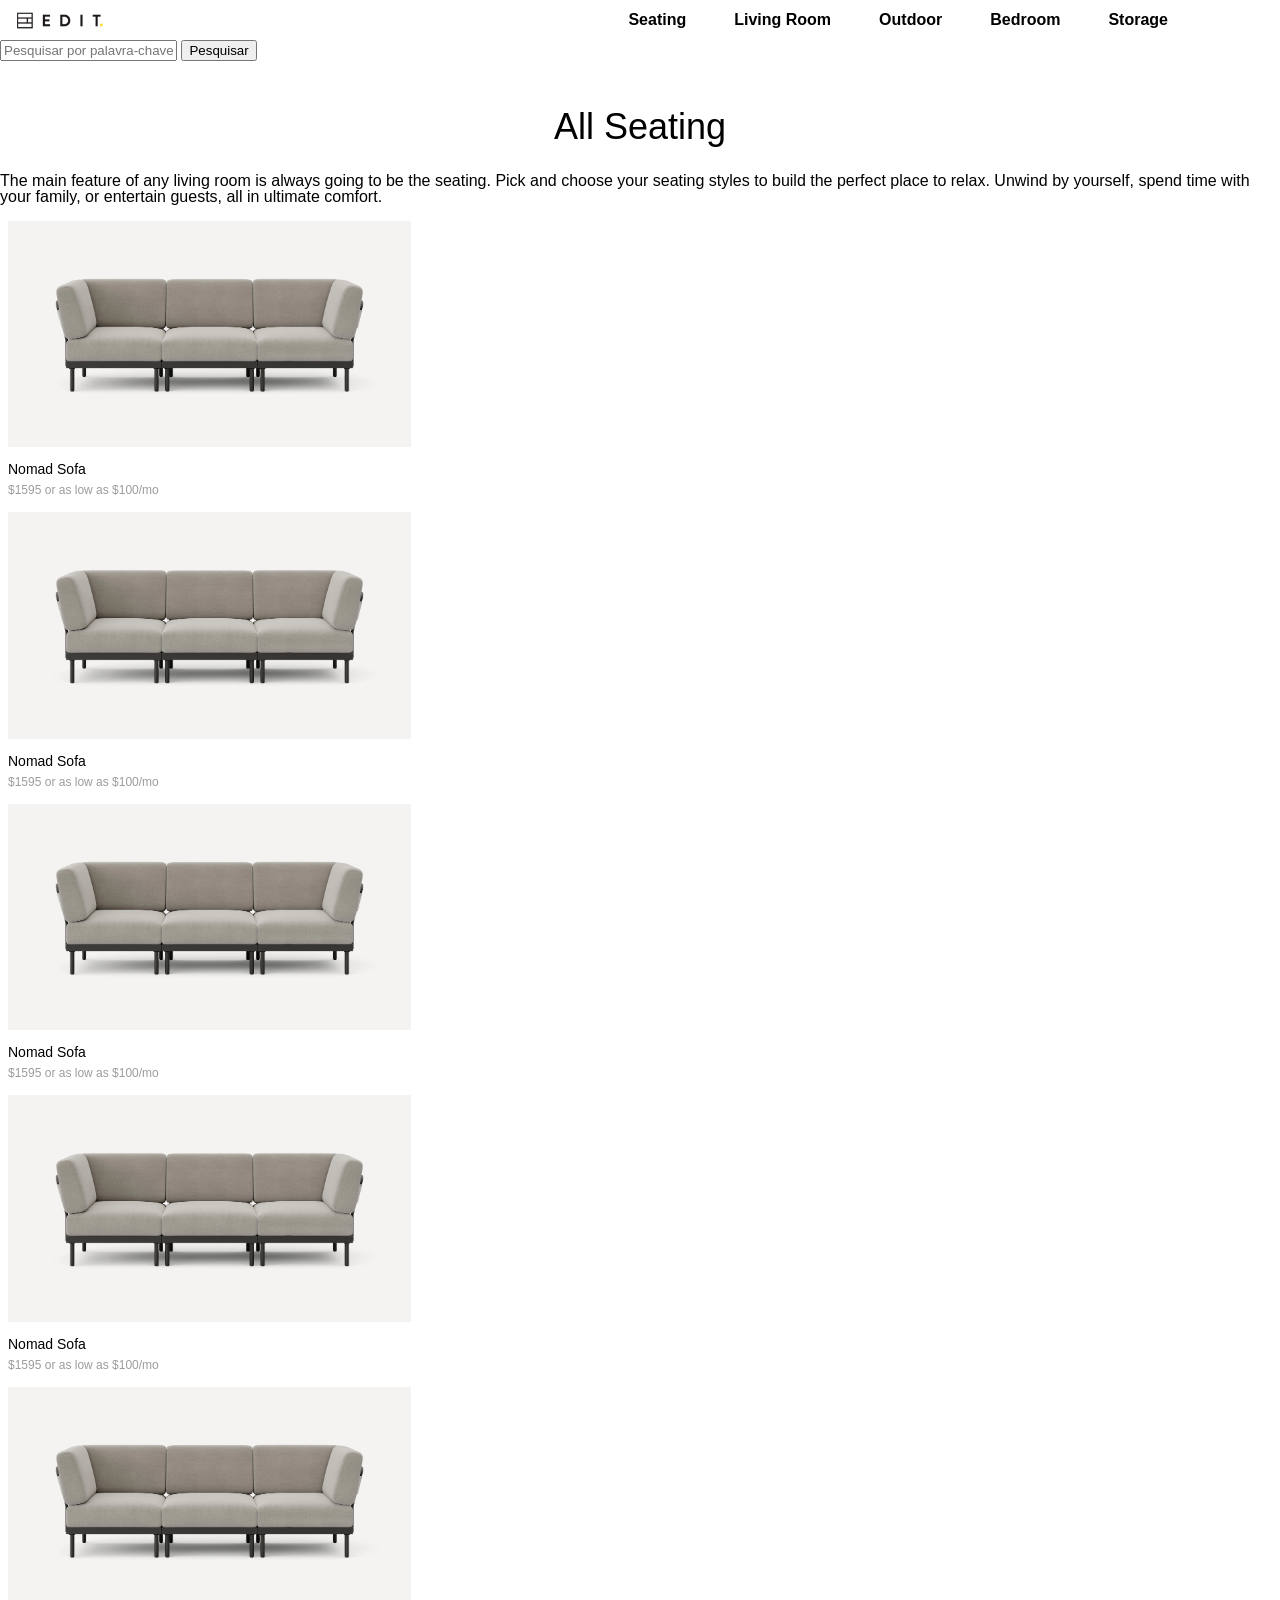
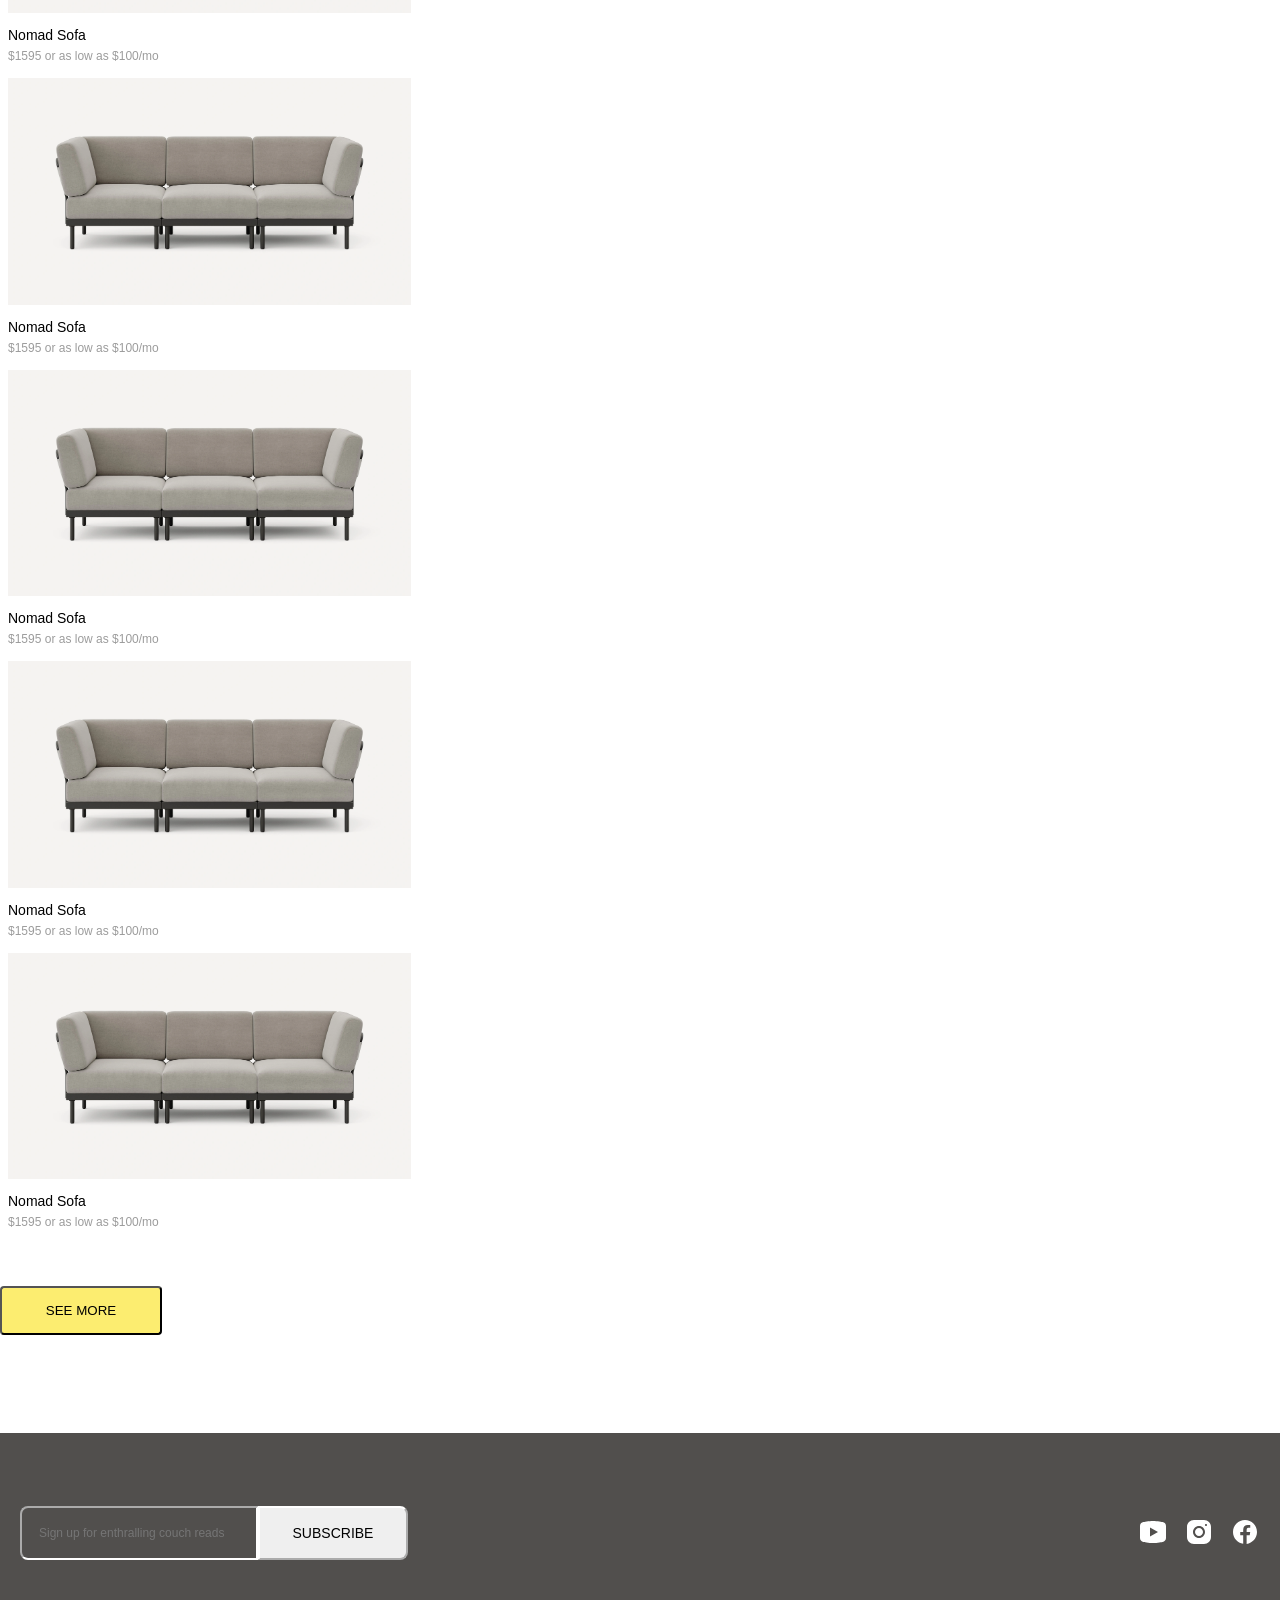
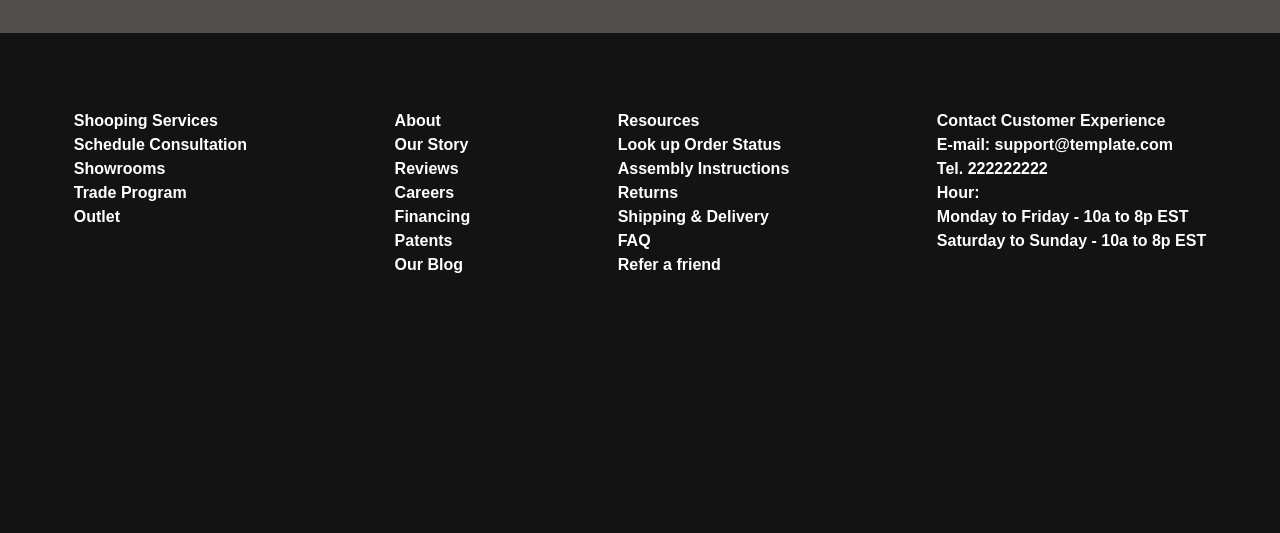
<file: productspage.html>
<!DOCTYPE html>
<html lang="en">
<head>
    <meta charset="UTF-8">
    <meta http-equiv="X-UA-Compatible" content="IE=edge">
    <meta name="viewport" content="width=device-width, initial-scale=1.0">
    <title>Document</title>
    <link rel="stylesheet" href="scss/styles.css">
</head>
<body>
    <nav class="nav__container">
        <a class="nav__logo" href="http://localhost:3000/2-1-loja/">
            <img src="assets/edit-extended-logo.png" alt="">
        </a>
        <div class="nav__list">
            <il><a href="#">Seating</a></il>
            <il><a href="#">Living Room</a></il>
            <il><a href="#">Outdoor</a></il>
            <il><a href="#">Bedroom</a></il>
            <il><a href="#">Storage</a></il>
        </div>
    </nav> 
    <main>
        <div id="Pesquisa">
            <input type="text" id="search-input" placeholder="Pesquisar por palavra-chave">
            <button id="search-btn">Pesquisar</button>
        </div>
        <SECTION class="products_list">
            <div class="row">
            <h1 class="title_products_list">All Seating</h1>
            <div class="content_products_list">
                The main feature of any living room is always going to be the seating. Pick and choose your seating styles to build the perfect place to relax. Unwind by yourself, spend time with your family, or entertain guests, all in ultimate comfort.
            </div>
            <div id="produtos">
                <div class="card_products">
                    <div class="col-lg-4">
                    <a class="card_prod" href="http://localhost:3000/2-1-loja/detailproductpage.html">
                        <img src="assets/category-outdoor.webp" alt="">
                        <img class="image-hover-on" src="assets/products/1/product-hover.webp" alt="">
                    </a>
                    <h3>Nomad Sofa</h3>
                    <p>$1595 or as low as $100/mo</p>
                </div>
                <div class="card_products">
                    <div class="col-lg-4">
                    <a class="card_prod" href="#">
                        <img src="assets/category-outdoor.webp" alt="">
                    </a>
                    <h3>Nomad Sofa</h3>
                    <p>$1595 or as low as $100/mo</p>
                </div>
                <div class="card_products">
                    <div class="col-lg-4">
                    <a class="card_prod" href="#">
                        <img src="assets/category-outdoor.webp" alt="">
                    </a>
                    <h3>Nomad Sofa</h3>
                    <p>$1595 or as low as $100/mo</p>
                </div>
                <div class="card_products">
                    <div class="col-lg-4">
                    <a class="card_prod" href="#">
                        <img src="assets/category-outdoor.webp" alt="">
                    </a>
                    <h3>Nomad Sofa</h3>
                    <p>$1595 or as low as $100/mo</p>
                </div>
                <div class="card_products">
                    <div class="col-lg-4">
                    <a class="card_prod" href="#">
                        <img src="assets/category-outdoor.webp" alt="">
                    </a>
                    <h3>Nomad Sofa</h3>
                    <p>$1595 or as low as $100/mo</p>
                    </div>
                <div class="card_products">
                    <div class="col-lg-4">
                    <a class="card_prod" href="#">
                        <img src="assets/category-outdoor.webp" alt="">
                    </a>
                    <h3>Nomad Sofa</h3>
                    <p>$1595 or as low as $100/mo</p>
                    </div>
                </div>
                <div class="card_products">
                    <div class="col-lg-4">
                    <a class="card_prod" href="#">
                        <img src="assets/category-outdoor.webp" alt="">
                    </a>
                    <h3>Nomad Sofa</h3>
                    <p>$1595 or as low as $100/mo</p>
                    </div>
                </div>
                <div class="card_products">
                    <div class="col-lg-4">
                    <a class="card_prod" href="#">
                        <img src="assets/category-outdoor.webp" alt="">
                    </a>
                    <h3>Nomad Sofa</h3>
                    <p>$1595 or as low as $100/mo</p>
                    </div>
                </div>
                <div class="card_products">
                    <div class="col-lg-4">
                    <a class="card_prod" href="#">
                        <img src="assets/category-outdoor.webp" alt="">
                    </a>
                    <h3>Nomad Sofa</h3>
                    <p>$1595 or as low as $100/mo</p>
                    </div>
                </div>
            </div>
            <button class=" thumbnail__btn">SEE MORE</button>
        </div>
        </SECTION>
    </main>
    <section>
        <div class="newslettertype">
            <div class="subsnewletter">
                <input type="email" placeholder="Sign up for enthralling couch reads" required>
                <button type="submit" >SUBSCRIBE</button>				
            </div>
            <div class="subssocials">
                <il>
                    <a href="#">
                        <img src="assets/socials/icons8-youtube.svg" alt="">
                    </a>
                </il>
                <il>
                    <a href="#">
                        <img src="assets/socials/icons8-instagram.svg" alt="">
                    </a>
                </il>
                <il>
                    <a href="#">
                        <img src="assets/socials/icons8-facebook.svg" alt="">
                    </a>
                </il>
            </div>
        </div>
    </section>
    <footer>
        <div class="footer-list">
            <il><a href="#">Shooping Services</a></il>
            <il><a href="#">Schedule Consultation</a></il>
            <il><a href="#">Showrooms</a></il>
            <il><a href="#">Trade Program</a></il>
            <il><a href="#">Outlet</a></il>
        </div>
        <div class="footer-list">
            <il><a href="#">About</a></il>
            <il><a href="#">Our Story</a></il>
            <il><a href="#">Reviews</a></il>
            <il><a href="#">Careers</a></il>
            <il><a href="#">Financing</a></il>
            <il><a href="#">Patents</a></il>
            <il><a href="#">Our Blog</a></il>
        </div>
        <div class="footer-list">
            <il><a href="#">Resources</a></il>
            <il><a href="#">Look up Order Status</a></il>
            <il><a href="#">Assembly Instructions</a></il>
            <il><a href="#">Returns</a></il>
            <il><a href="#">Shipping & Delivery</a></il>
            <il><a href="#">FAQ</a></il>
            <il><a href="#">Refer a friend</a></il>
        </div>
        <div class="footer-list">
            <il><a href="#">Contact Customer Experience</a></il>
            <il><a href="#">E-mail: support@template.com</a></il>
            <il><a href="#">Tel. 222222222</a></il>
            <il><a href="#">Hour:</a></il>
            <il><a href="#">Monday to Friday - 10a to 8p EST</a></il>
            <il><a href="#">Saturday to Sunday - 10a to 8p EST</a></il>
        </div>
   </footer>
   <script src="productspage.js"></script>
</body>
</html>
</file>
<file: scss/styles.css>
/* http://meyerweb.com/eric/tools/css/reset/ 
   v2.0 | 20110126
   License: none (public domain)
*/
html, body, div, span, applet, object, iframe,
h1, h2, h3, h4, h5, h6, p, blockquote, pre,
a, abbr, acronym, address, big, cite, code,
del, dfn, em, img, ins, kbd, q, s, samp,
small, strike, strong, sub, sup, tt, var,
b, u, i, center,
dl, dt, dd, ol, ul, li,
fieldset, form, label, legend,
table, caption, tbody, tfoot, thead, tr, th, td,
article, aside, canvas, details, embed,
figure, figcaption, footer, header, hgroup,
menu, nav, output, ruby, section, summary,
time, mark, audio, video {
  margin: 0;
  padding: 0;
  border: 0;
  font-size: 100%;
  font: inherit;
  vertical-align: baseline;
}

/* HTML5 display-role reset for older browsers */
article, aside, details, figcaption, figure,
footer, header, hgroup, menu, nav, section {
  display: block;
}

body {
  line-height: 1;
}

ol, ul {
  list-style: none;
}

blockquote, q {
  quotes: none;
}

blockquote:before, blockquote:after,
q:before, q:after {
  content: "";
  content: none;
}

table {
  border-collapse: collapse;
  border-spacing: 0;
}

main {
  padding: 40px 0;
}

/** CSS GRIDS **/
.container {
  max-width: 1000px;
  margin: 0 auto;
}

[class*=col-] {
  box-sizing: border-box;
  padding: 8px;
}

.row {
  margin: 8px auto;
  display: flex;
  flex-wrap: wrap;
  justify-content: center;
  gap: 8px;
}

.col-lg-1 {
  width: calc(100% / 12 * 1 - 8px);
}

.col-lg-2 {
  width: calc(100% / 12 * 2 - 8px);
}

.col-lg-3 {
  width: calc(100% / 12 * 3 - 8px);
}

.col-lg-4 {
  width: calc(100% / 12 * 4 - 8px);
}

.col-lg-5 {
  width: calc(100% / 12 * 5 - 8px);
}

.col-lg-6 {
  width: calc(100% / 12 * 6 - 8px);
}

.col-lg-7 {
  width: calc(100% / 12 * 7 - 8px);
}

.col-lg-8 {
  width: calc(100% / 12 * 8 - 8px);
}

.col-lg-9 {
  width: calc(100% / 12 * 9 - 8px);
}

.col-lg-10 {
  width: calc(100% / 12 * 10 - 8px);
}

.col-lg-11 {
  width: calc(100% / 12 * 11 - 8px);
}

.col-lg-12 {
  width: calc(100% / 12 * 12 - 8px);
}

@media screen and (max-width: 1024px) {
  .col-lg-6 {
    width: calc(100% - 8px);
  }
  .col-lg-7 {
    width: calc(100% - 8px);
  }
  .col-lg-8 {
    width: calc(100% - 8px);
  }
  .col-lg-9 {
    width: calc(100% - 8px);
  }
  .col-lg-10 {
    width: calc(100% - 8px);
  }
  .col-lg-11 {
    width: calc(100% - 8px);
  }
  .col-lg-12 {
    width: calc(100% - 8px);
  }
}
@media screen and (max-width: 768px) {
  .col-lg-1 {
    width: calc(100% - 8px);
  }
  .col-lg-2 {
    width: calc(100% - 8px);
  }
  .col-lg-3 {
    width: calc(100% - 8px);
  }
  .col-lg-4 {
    width: calc(100% - 8px);
  }
  .col-lg-5 {
    width: calc(100% - 8px);
  }
  .col-lg-6 {
    width: calc(100% - 8px);
  }
  .col-lg-7 {
    width: calc(100% - 8px);
  }
  .col-lg-8 {
    width: calc(100% - 8px);
  }
  .col-lg-9 {
    width: calc(100% - 8px);
  }
  .col-lg-10 {
    width: calc(100% - 8px);
  }
  .col-lg-11 {
    width: calc(100% - 8px);
  }
  .col-lg-12 {
    width: calc(100% - 8px);
  }
}
.html,
body {
  margin: 0;
  padding: 0;
  box-sizing: border-box;
  font-family: Arial, Helvetica, sans-serif;
  font-size: 100%;
}

body {
  display: flex;
  flex-direction: column;
  margin: 0;
  position: relative;
}

.a {
  text-align: none;
  color: black;
}

.thumbnail__btn {
  background: #FCED70;
  color: black;
  width: 162px;
  height: 49px;
  padding: 16px, 24px, 16px, 24px;
  border-radius: 4px;
  gap: 10px;
  cursor: pointer;
}

.add__btn {
  background: #FCED70;
  color: black;
  width: 162px;
  height: 49px;
  padding: 16px, 24px, 16px, 24px;
  border-radius: 4px;
  border: none;
  gap: 10px;
  cursor: pointer;
}

.a {
  text-align: none;
  color: black;
}

.nav__container {
  background-color: white;
  display: flex;
  justify-content: space-between;
  padding: 0 12px;
  box-sizing: border-box;
  align-items: center;
  text-align: center;
  width: 100%;
  top: 0;
  left: 0;
  z-index: 1000;
  position: fixed;
}
.nav__container .nav__logo {
  display: flex;
}
.nav__container .nav__logo .menu {
  position: relative;
}
.nav__container .nav__logo img {
  height: 40px;
}
.nav__container .nav__list {
  display: flex;
  gap: 3rem;
  margin-right: 100px;
}

a {
  font-weight: 700;
  transition: 0.3s;
  color: black;
  text-decoration: none;
}

.dropdown {
  width: 100%;
  height: 300px;
  background: white;
  display: flex;
  position: absolute;
  top: 0;
  left: 0;
  opacity: 0;
  transition: opacity 0.3s ease-in-out;
}
.dropdown .dropdown-nav {
  display: flex;
  flex-direction: column;
  text-align: start;
  justify-content: flex-start;
  margin-right: 20px;
}

.testetetete:hover .dropdown {
  opacity: 1;
  top: 40px;
}

.thumbnail__btn {
  background: #FCED70;
  color: black;
  width: 162px;
  height: 49px;
  padding: 16px, 24px, 16px, 24px;
  border-radius: 4px;
  gap: 10px;
  cursor: pointer;
}

.add__btn {
  background: #FCED70;
  color: black;
  width: 162px;
  height: 49px;
  padding: 16px, 24px, 16px, 24px;
  border-radius: 4px;
  border: none;
  gap: 10px;
  cursor: pointer;
}

.splash_header {
  position: relative;
  width: 100%;
  height: 500px;
}
.splash_header img {
  width: 100%;
  height: 100%;
  position: relative;
  top: 0;
  left: 0;
  -o-object-fit: cover;
     object-fit: cover;
  -o-object-position: center;
     object-position: center;
}

.splash_header__content {
  position: absolute;
  top: 60px;
  left: 70px;
  display: flex;
  flex-direction: column;
  gap: 10px;
}
.splash_header__content span {
  font: 28px;
}

.container--splash2 {
  margin-top: 20px;
  width: 100%;
  display: flex;
  height: 700px;
  position: relative;
}
.container--splash2 .splash2-box-container .splash2_box {
  min-width: 50%;
  height: 700px;
  background: whitesmoke;
}
.container--splash2 .splash2_img {
  width: 50%;
  height: 700px;
}
.container--splash2 .splash2_img img {
  -o-object-fit: cover;
     object-fit: cover;
  -o-object-position: top left;
     object-position: top left;
}
.container--splash2 .splash2--infos {
  position: absolute;
  top: 50px;
  left: 50px;
}
.container--splash2 .splash2--infos h1 {
  letter-spacing: 5px;
  text-decoration: underline;
}
.container--splash2 .splash2--infos p {
  margin-top: 30px;
}
.container--splash2 .splash2--infos p strong {
  font-weight: bold;
}

.thumbnail_category img {
  width: 100%;
}

.title_category {
  display: flex;
  align-self: center;
  justify-content: center;
  font-size: 36px;
  margin-top: 40px;
  margin-bottom: 20px;
}

.col-lg-12_container_infos {
  display: flex;
  justify-content: space-around;
  align-items: center;
  width: 100%;
  background: #F7EEE3;
  height: 250px;
}
.col-lg-12_container_infos .info {
  max-width: 30%;
  height: 100px;
  font-size: 14px;
  display: flex;
  align-items: center;
  gap: 16px;
  margin: 5px;
}
.col-lg-12_container_infos .img_info {
  width: 50px;
}

.row2 {
  text-align: center;
}
.row2 .row2_container {
  display: flex;
  justify-content: center;
  align-items: center;
  min-height: 300px;
}
.row2 .row2_container .col-lg-4_row2 {
  margin: 0 1em;
  height: 300px;
}
.row2 .row2_container .col-lg-4_row2 img {
  display: block;
  max-width: 100%;
  height: 100%;
  -o-object-fit: cover;
     object-fit: cover;
}

.video_container {
  margin-bottom: 50px;
  text-align: center;
}
.video_container video {
  width: 100%;
}
.video_container button {
  margin-top: 10px;
}

.title_products_list {
  max-width: 100%;
  display: flex;
  align-self: flex-start;
  justify-content: flex-start;
  font-size: 36px;
  margin-top: 40px;
  margin-bottom: 20px;
}

.card_prod img {
  width: 100%;
}

.card_products {
  display: contents;
}
.card_products .col-lg-4 {
  position: relative;
}
.card_products h3 {
  font-size: 14px;
  margin-top: 12px;
  margin-bottom: 8px;
}
.card_products p {
  font-size: 12px;
  color: #9C9C9C;
}
.card_products button {
  margin-top: 50px;
  margin-bottom: 50px;
}

.image-hover-on {
  position: absolute;
  top: 0;
  left: 0;
  opacity: 0;
  transition: opacity 0.3s ease-in-out;
}

.col-lg-4:hover .image-hover-on {
  opacity: 1;
}

.detailproductpage {
  margin-left: 80px;
  margin-right: 80px;
}
.detailproductpage .title-page {
  margin-top: 50px;
  font-weight: bold;
  margin-bottom: 5px;
}

.product-container {
  display: flex;
  flex-wrap: wrap;
}

.left-side-product {
  display: flex;
  flex-direction: column;
}
.left-side-product .select-image-product {
  max-width: 700px;
  margin-bottom: 10px;
}
.left-side-product .select-image-product img {
  width: 100%;
}
.left-side-product .others-images-product {
  display: flex;
  justify-content: space-evenly;
  gap: 8px;
  max-width: 700px;
}
.left-side-product .others-images-product .image-prod {
  width: 100%;
  display: flex;
}
.left-side-product .others-images-product .image-prod .box-prod {
  width: 120px;
  height: 70px;
  background: #E8E8E8;
}

.right-side-product {
  display: flex;
  flex-direction: column;
  position: relative;
}
.right-side-product .add__btn {
  position: absolute;
  right: -50%;
  bottom: 1%;
}

.description-product {
  margin-left: 20px;
}
.description-product .description-title {
  font-size: 20px;
  font-weight: bold;
  margin-bottom: 5px;
}
.description-product .description-subtitle {
  font-size: 14px;
  color: #9C9C9C;
}

.color-product {
  margin-top: 20px;
  margin-left: 20px;
  font-size: 14px;
}
.color-product .description-color {
  margin-bottom: 5px;
}
.color-product .description-color strong {
  font-weight: bold;
}

.select-colors {
  display: flex;
  gap: 10px;
}
.select-colors .color-select1 {
  width: 15px;
  height: 15px;
  border-radius: 100%;
  background: blue;
  border: none;
  cursor: pointer;
}
.select-colors .color-select2 {
  width: 15px;
  height: 15px;
  border-radius: 100%;
  background: green;
  border: none;
  cursor: pointer;
}
.select-colors .color-select3 {
  width: 15px;
  height: 15px;
  border-radius: 100%;
  background: red;
  border: none;
  cursor: pointer;
}
.select-colors .color-select4 {
  width: 15px;
  height: 15px;
  border-radius: 100%;
  background: greenyellow;
  border: none;
  cursor: pointer;
}
.select-colors .color-select5 {
  width: 15px;
  height: 15px;
  border-radius: 100%;
  background: black;
  border: none;
  cursor: pointer;
}
.select-colors .color-select6 {
  width: 15px;
  height: 15px;
  border-radius: 100%;
  background: black;
  border: none;
  cursor: pointer;
}

.costumize-product {
  display: flex;
  margin-top: 20px;
  gap: 30px;
}

.costumize-title {
  font-weight: bold;
}

.costumize-select {
  margin-top: 10px;
}
.costumize-select input {
  cursor: pointer;
}

.upgrades-options {
  margin-top: 20px;
  display: flex;
  flex-direction: column;
}
.upgrades-options h3 {
  font-size: 14px;
  font-weight: bold;
}
.upgrades-options .upgrade-option {
  font-size: 14px;
  color: #9C9C9C;
}
.upgrades-options button {
  position: absolute;
  margin-bottom: 20px;
  margin-left: 20px;
}

.dimensions-container-principal {
  margin-top: 50px;
}
.dimensions-container-principal .dimensions-title {
  font-size: 28px;
}

.dimensions-container {
  display: flex;
  flex-wrap: wrap;
  margin-top: 10px;
}

.left-dimension {
  max-width: 800px;
  display: flex;
  flex-direction: column;
}
.left-dimension .dimension {
  width: 100%;
  margin-top: 10px;
  display: flex;
  justify-content: space-between;
  border-bottom: 1px solid black;
}

table {
  border-collapse: collapse;
}

td {
  padding: 10px;
  border-bottom: 1px solid #9C9C9C;
  font-size: 14px;
  color: #9C9C9C;
}

.right-dimension {
  max-width: 700px;
  display: flex;
  flex-direction: column;
}
.right-dimension img {
  width: 100%;
}

.about-price {
  margin-top: 10px;
}
.about-price .about-price-title {
  font-size: 28px;
}
.about-price p, .about-price span {
  margin-top: 10px;
  font-size: 16px;
}
.about-price h5 {
  font-size: 16px;
  font-weight: bold;
}
.about-price .about-price-specs-container {
  gap: 20px;
  margin-top: 20px;
  display: flex;
  flex-wrap: wrap;
}
.about-price .about-price-specs-container .about-price-specs {
  width: 500px;
  display: flex;
  flex-direction: column;
}

.keys-features {
  margin-top: 20px;
}
.keys-features h1 {
  font-size: 28px;
}

.col-lg-12_Key-features {
  display: flex;
  flex-wrap: wrap;
  gap: 10px;
  justify-content: space-around;
}
.col-lg-12_Key-features .key {
  display: flex;
  flex-direction: column;
}
.col-lg-12_Key-features .key img {
  width: 100px;
}
.col-lg-12_Key-features .key span {
  text-align: center;
}

.videos-specs {
  margin-top: 50px;
  display: flex;
  flex-direction: column;
  flex-wrap: wrap;
}
.videos-specs .video1-specs {
  display: flex;
  flex-wrap: wrap;
}

.left-side-video1-specs {
  display: flex;
  flex-wrap: wrap;
  flex-direction: column;
  max-width: 700px;
}
.left-side-video1-specs video {
  width: 100%;
}

.right-side-video1-specs {
  margin-left: 20px;
  max-width: 700px;
  display: flex;
  flex-wrap: wrap;
  flex-direction: column;
}
.right-side-video1-specs h1 {
  font-size: 20px;
  font-weight: bold;
  margin-bottom: 10px;
}
.right-side-video1-specs span {
  font-size: 14px;
  margin-bottom: 10px;
}
.right-side-video1-specs .right-side-video1-specs-info {
  margin-top: 25px;
  display: flex;
  flex-wrap: wrap;
  gap: 30px;
}
.right-side-video1-specs .right-side-video1-specs-info .right-side-video1-specs-info1 h4 {
  font-weight: bold;
  margin-bottom: 5px;
}
.right-side-video1-specs .right-side-video1-specs-info .right-side-video1-specs-info2 h4 {
  font-weight: bold;
  margin-bottom: 5px;
}

.video2-specs {
  margin-top: 50px;
  display: flex;
  flex-wrap: wrap;
}

.right-side-video2-specs {
  margin-left: 20px;
  max-width: 700px;
  display: flex;
  flex-wrap: wrap;
  flex-direction: column;
}
.right-side-video2-specs h1 {
  font-size: 20px;
  font-weight: bold;
  margin-bottom: 10px;
}
.right-side-video2-specs span {
  font-size: 14px;
  margin-bottom: 10px;
}
.right-side-video2-specs .right-side-video2-specs-info {
  margin-top: 25px;
  display: flex;
  gap: 30px;
}
.right-side-video2-specs .right-side-video2-specs-info .right-side-video2-specs-info1 h4 {
  font-weight: bold;
  margin-bottom: 5px;
}
.right-side-video2-specs .right-side-video2-specs-info .right-side-video2-specs-info2 h4 {
  font-weight: bold;
  margin-bottom: 5px;
}

.left-side-video2-specs {
  display: flex;
  flex-wrap: wrap;
  flex-direction: column;
  max-width: 700px;
}
.left-side-video2-specs video {
  width: 100%;
}

.title_carousel {
  display: flex;
  align-self: center;
  justify-content: center;
  font-size: 36px;
  margin-top: 40px;
  margin-bottom: 20px;
}

.carousel_content {
  max-width: 100%;
  overflow: hidden;
  margin: 0 auto 0 20px;
}
.carousel_content .carousel {
  display: flex;
  flex-wrap: nowrap;
  justify-content: flex-start;
  align-items: center;
  transition: transform 0.4s ease-in-out;
}
.carousel_content .carousel img {
  width: 250px;
  height: auto;
  margin-right: 1rem;
  cursor: pointer;
}

.newslettertype {
  width: 100%;
  height: 200px;
  background: #514F4D;
  display: flex;
  flex-wrap: wrap;
  align-items: center;
  text-align: center;
  justify-content: space-between;
}
.newslettertype .subsnewletter {
  display: flex;
  flex-wrap: nowrap;
  gap: 0;
}
.newslettertype .subsnewletter input {
  font-size: 12px;
  width: 200px;
  border-radius: 8px 0 0 8px;
  padding: 17px;
  margin-left: 20px;
  background: #514F4D;
  border-color: white;
}
.newslettertype .subsnewletter button {
  font-size: 14px;
  width: 150px;
  border-radius: 0 8px 8px 0;
  padding: 17px;
  border-color: white;
}
.newslettertype .subssocials {
  display: flex;
  gap: 1rem;
  margin-right: 20px;
}

footer {
  width: 100%;
  height: 420px;
  background: #131313;
  display: flex;
  flex-wrap: wrap;
  justify-content: space-around;
  text-align: center;
  padding-top: 80px;
  position: relative;
}
footer .footer-list {
  display: flex;
  flex-wrap: wrap;
  text-align: start;
  gap: 0.5rem;
  display: flex;
  flex-direction: column;
}
footer .footer-list a {
  color: white;
  font-weight: inherit;
}
footer .footer-list a:nth-child(1) {
  font-weight: bold;
}
footer .footer-list-infos {
  width: 100%;
  display: flex;
  justify-content: space-between;
  color: white;
  position: absolute;
  bottom: 20px;
  left: 1 0px;
}
footer .footer-list-infos .footer-list-info {
  margin-left: 20px;
  margin-right: 20px;
  display: flex;
  flex-direction: column;
  text-align: initial;
}/*# sourceMappingURL=styles.css.map */
</file>
